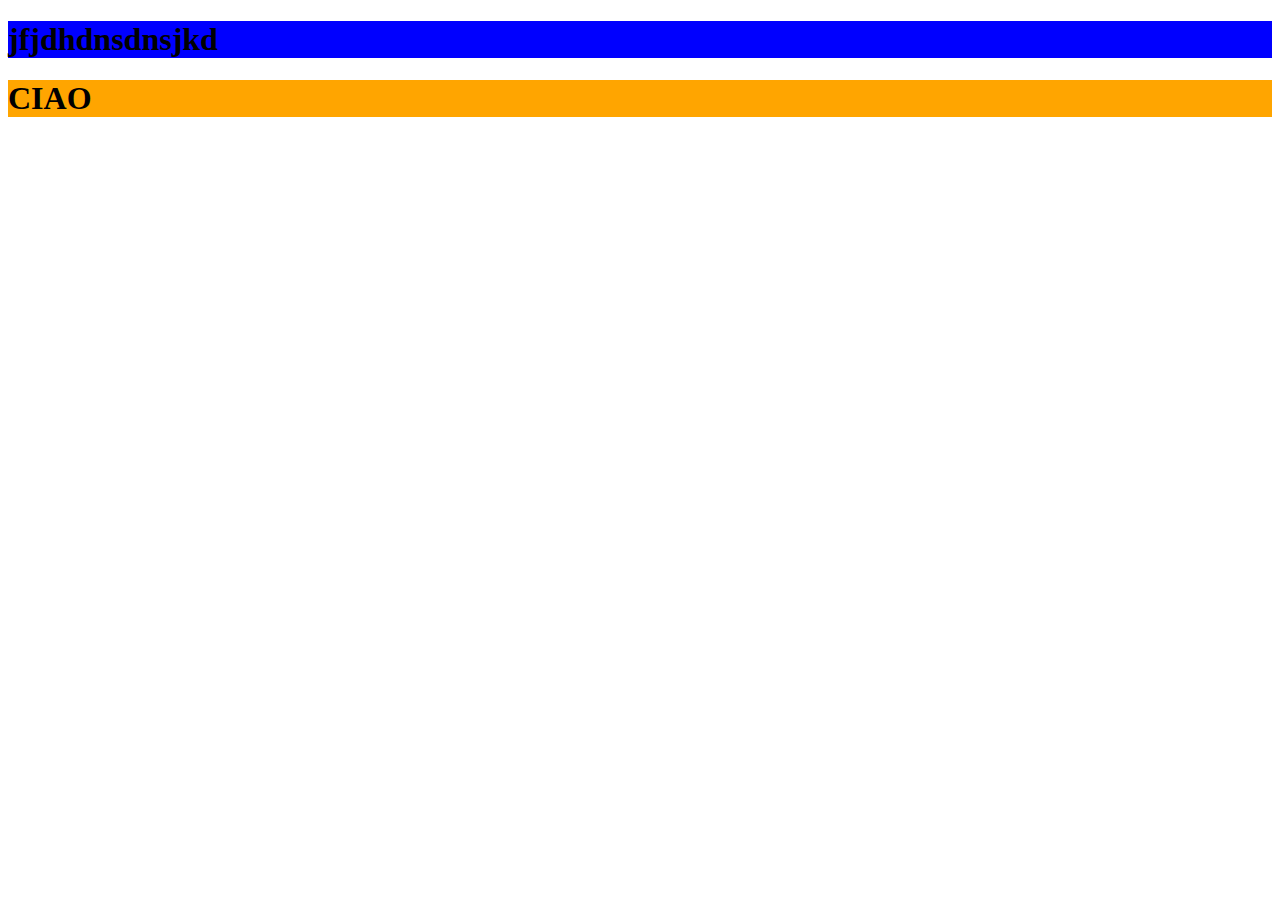
<file: Pre-corso full stack/CSS.html>
<!DOCTYPE html>
<html lang="en">

<head>
    <meta charset="UTF-8">
    <meta name="viewport" content="width=device-width, initial-scale=1.0">
    <title>CSS</title>
</head>
<div class="ciao">
    <h1>jfjdhdnsdnsjkd</h1>
</div>
<div id="hello">
    <h1> CIAO</h1>
</div>


<style>
    .ciao {
        background-color: blue;
    }
    #hello {
        background-color: orange;
    }
</style>

<body>


</body>

</html>
</file>
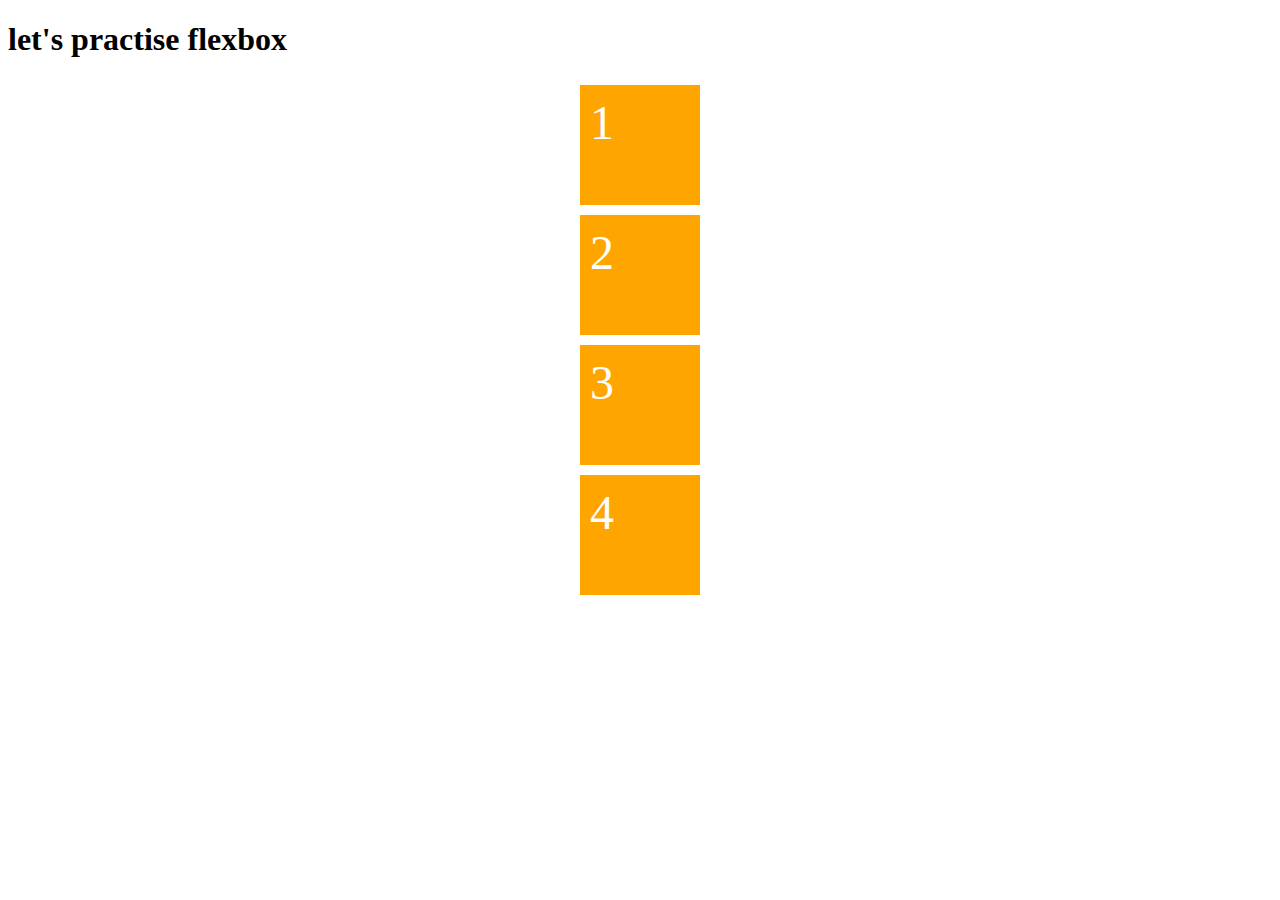
<file: Pre-corso full stack/Flexbox.html>
<!DOCTYPE html>
<html lang="en">

<head>
    <meta charset="UTF-8">
    <meta name="viewport" content="width=device-width, initial-scale=1.0">
    <title>web prep - flebox</title>
    <style>
        #flex-container {
            display: flex;
            flex-direction: column;
            align-items:center;
        }

        .flex-item {
            width: 100px;
            height: 100px;
            background-color: orange;
            color: white;
            margin: 5px;
            padding: 10px;
            font-size: 3em;
        }
    </style>
</head>

<body>
    <h1>let's practise flexbox</h1>
    <div id="flex-container">
        <div class="flex-item">1</div>
        <div class="flex-item">2</div>
        <div class="flex-item">3</div>
        <div class="flex-item">4</div>
    </div>

</body>

</html>
</file>
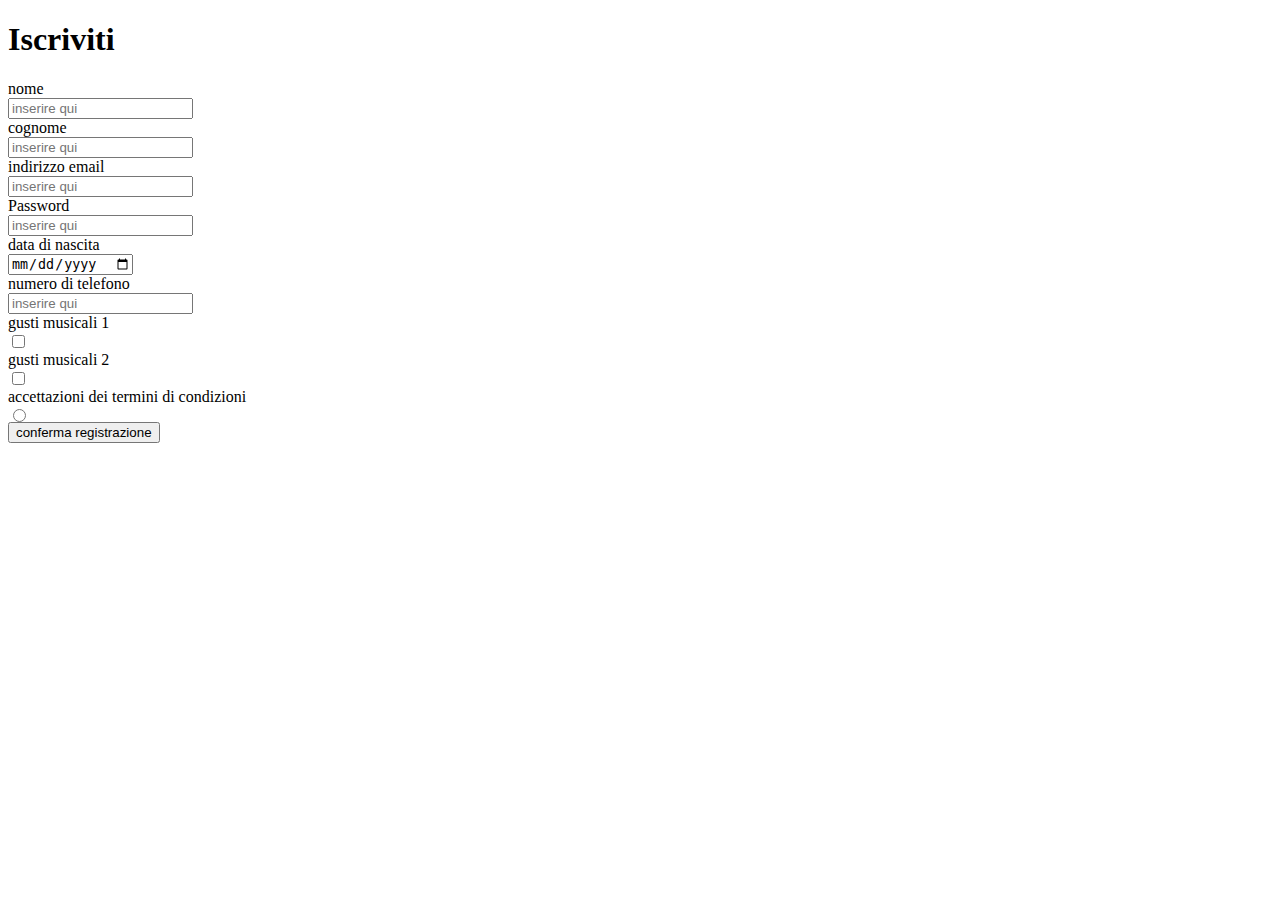
<file: Pre-corso full stack/Pre-corso input - form -buttons.html>
<!DOCTYPE html>
<html lang="en">

<head>
    <meta charset="UTF-8">
    <meta name="viewport" content="width=device-width, initial-scale=1.0">
    <title>Challenge</title>
   <style>
    
    input {
        display: flex;
        flex-direction: column ;
        justify-content: center;
    }
   </style>
</head>

<body>
    <h1>Iscriviti</h1>
    <form onsubmit="alert ('registrazione effettuata')">
        <div>
            <lable>nome</lable>
            <input type="text" name="nome" placeholder="inserire qui">
        </div>

        <div>
            <lable>cognome</lable>
            <input type="text" name="cognome" placeholder="inserire qui">
        </div>

        <div>
            <lable>indirizzo email</lable>
            <input type="email" name="indirizzo email" placeholder="inserire qui">
        </div>

        <div>
            <lable>Password</lable>
            <input type="password" name="password" placeholder="inserire qui">
        </div>
        <div>
            <lable>data di nascita</lable>
            <input type="date" name="data di nascita">
        </div>
        <div>
            <lable>numero di telefono</lable>
            <input type="number" name="numero di telefono" placeholder="inserire qui">
        </div>
        <div>
            <lable>gusti musicali 1</lable>
            <input type="checkbox" name="gusti musicali 1">
        </div>
        <div>
            <lable>gusti musicali 2</lable>
            <input type="checkbox" name="gusti musicali 2">
        </div>
        <div>
            <lable>accettazioni dei termini di condizioni</lable>
            <input type="radio" name="accettazioni dei termini di condizioni">
        </div>
    <div>
        <button type="submit">conferma registrazione</button>
    </div>
    </form>

</body>

</html>
</file>
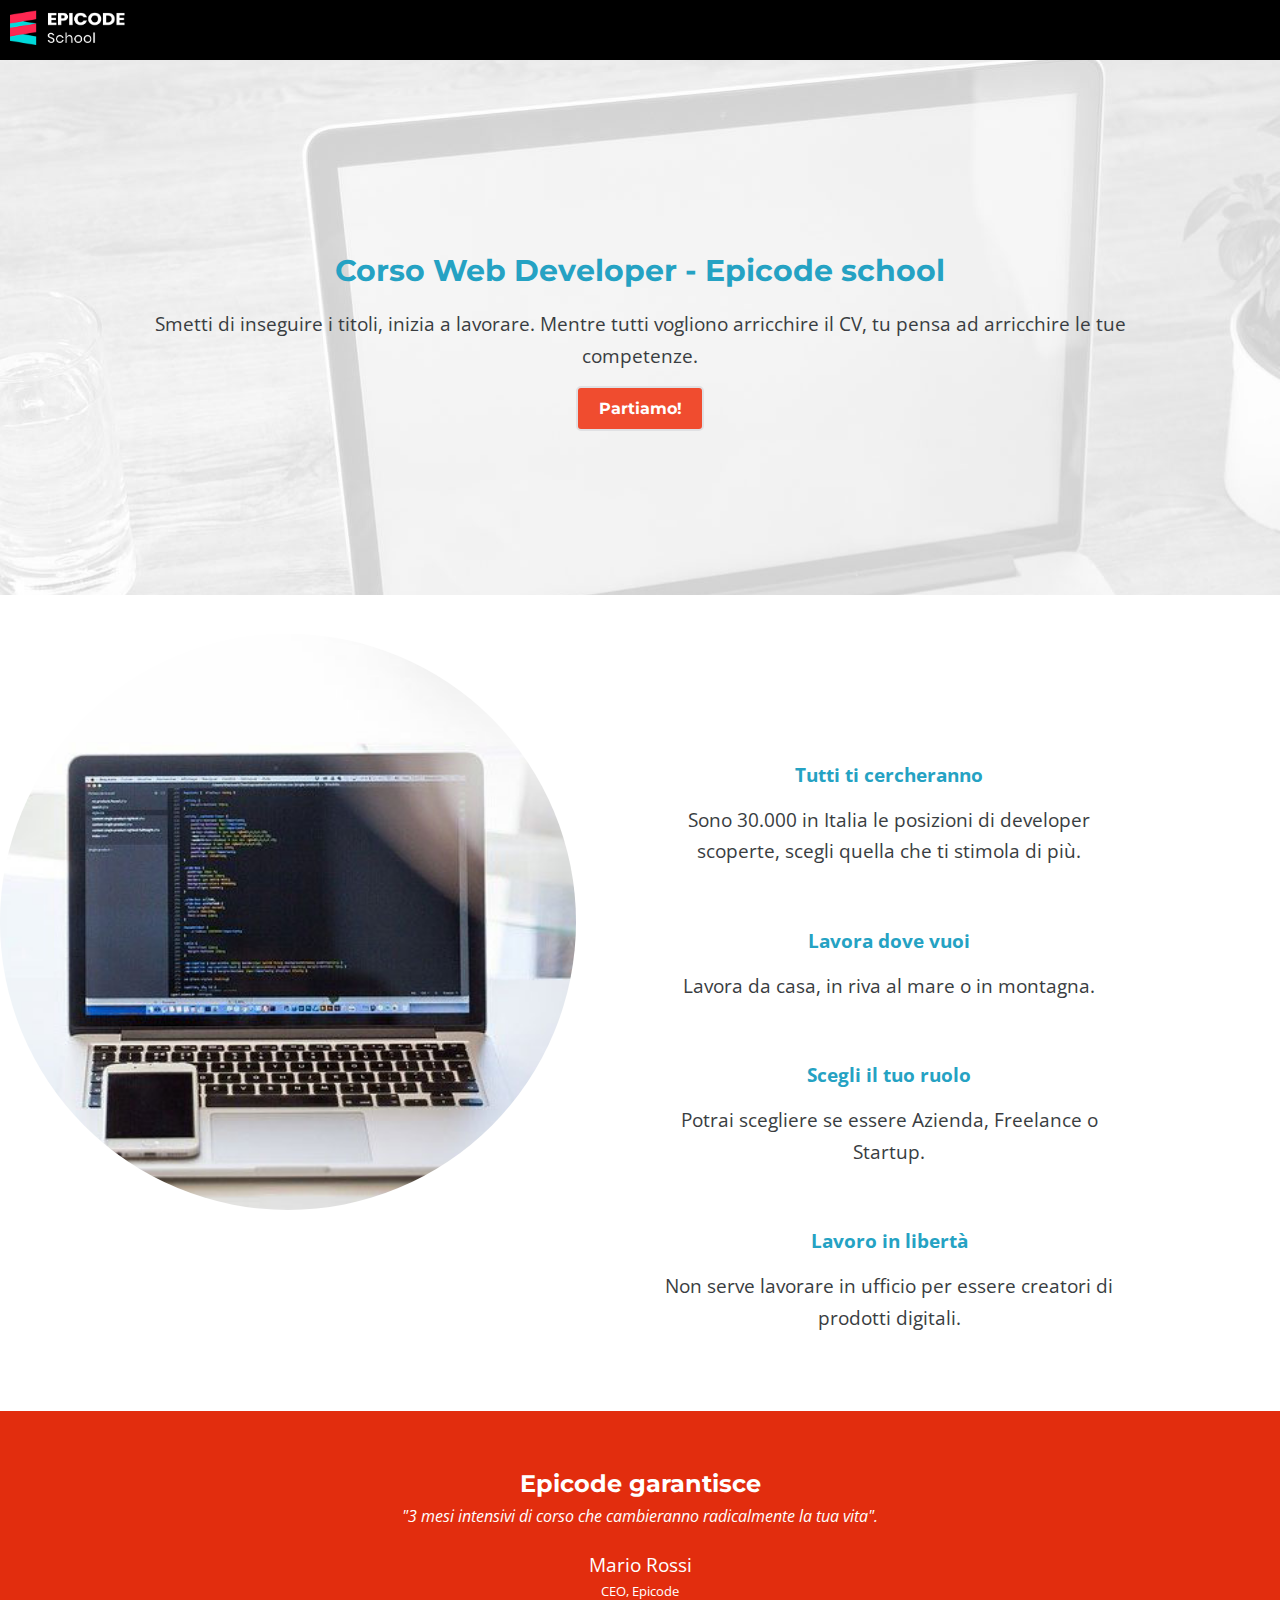
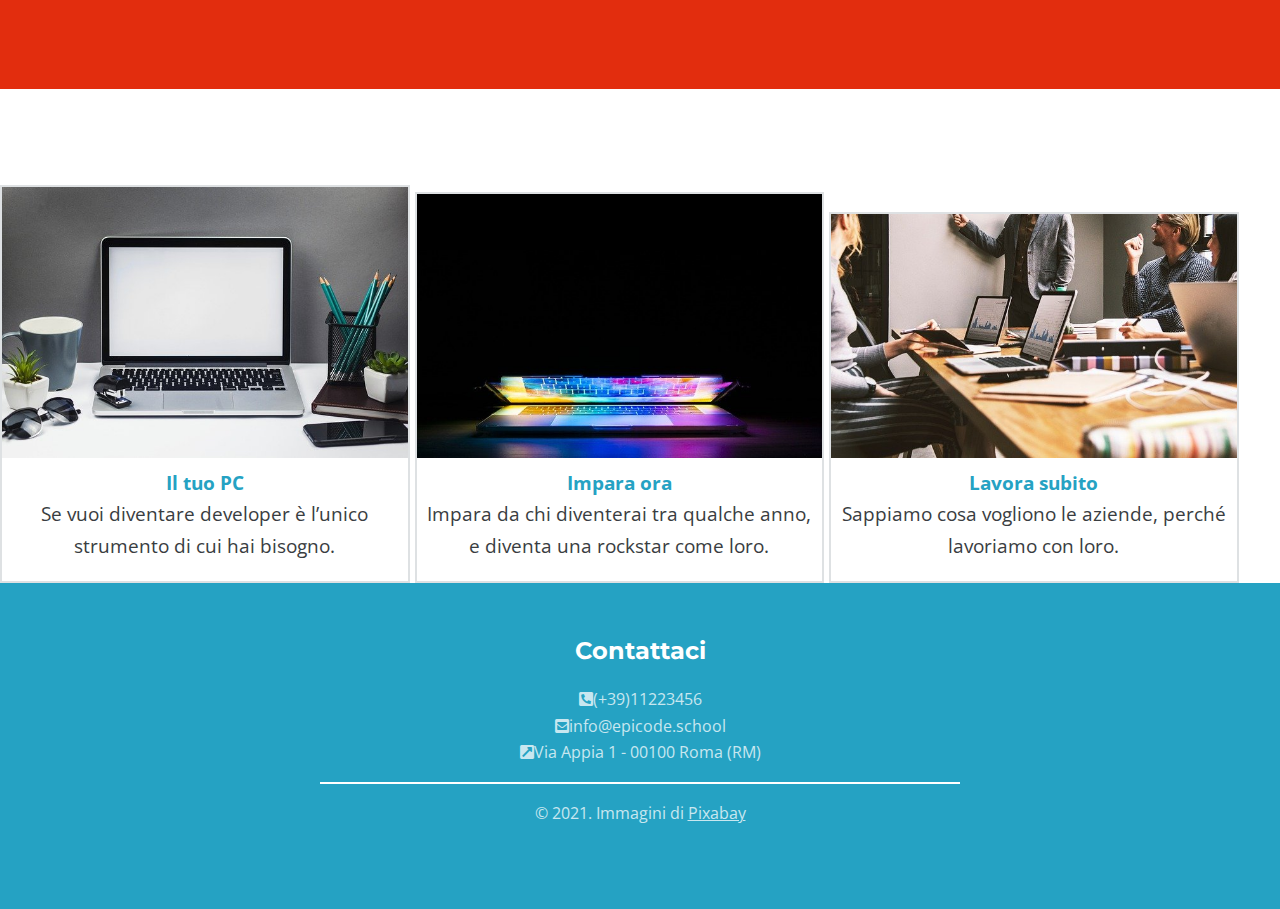
<file: ESERCITAZIONI/Gennaio/Progettp U1-W1-D5/index-deskop.html>
<!DOCTYPE html>
<html lang="en">
  <head>
    <meta charset="UTF-8" />
    <meta name="viewport" content="width=device-width, initial-scale=1.0" />
    <link
      rel="stylesheet"
      href="https://cdnjs.cloudflare.com/ajax/libs/font-awesome/5.15.4/css/all.min.css"
      integrity="sha512-1ycn6IcaQQ40/MKBW2W4Rhis/DbILU74C1vSrLJxCq57o941Ym01SwNsOMqvEBFlcgUa6xLiPY/NS5R+E6ztJQ=="
      crossorigin="anonymous"
      referrerpolicy="no-referrer"
    />
    <link rel="preconnect" href="https://fonts.googleapis.com" />
    <link rel="preconnect" href="https://fonts.gstatic.com" crossorigin />
    <link
      href="https://fonts.googleapis.com/css2?family=Open+Sans:ital,wght@0,400;0,600;1,400;1,600&display=swap"
      rel="stylesheet"
    />
    <link rel="preconnect" href="https://fonts.googleapis.com" />
    <link rel="preconnect" href="https://fonts.gstatic.com" crossorigin />
    <link
      href="https://fonts.googleapis.com/css2?family=Montserrat:ital,wght@0,400;0,700;1,400;1,700&family=Open+Sans:ital,wght@0,400;0,600;1,400;1,600&display=swap"
      rel="stylesheet"
    />

    <link rel="stylesheet" href="./Esercizio/css/reset.css" />
    <link rel="stylesheet" href="./Esercizio/css/style-deskop.css" />
    <title>Progetto deskop U1-W1-D5</title>
  </head>

  <body>
    <header>
      <div class="div1"><img class="img1" src="./Esercizio/images/logo.png" alt="logo_azienda" /></div>

      <h1 class="title1"><strong>Corso Web Developer - Epicode school</strong></h1>
      <div class="div0">
        Smetti di inseguire i titoli, inizia a lavorare. Mentre tutti vogliono arricchire il CV, tu pensa ad arricchire
        le tue competenze.
      </div>
      <button class="button1" type="submit">Partiamo!</button>
    </header>
    <main>
      <section>
        <div class="divimg">
          <img class="foto1" src="./Esercizio/images/notebook.jpg" alt="" />
        </div>
        <div class="divtextimg">
          <h3 class="allh3">Tutti ti cercheranno</h3>
          <div class="textdiv">
            Sono 30.000 in Italia le posizioni di developer scoperte, scegli quella che ti stimola di più.
          </div>

          <h3 class="allh3">Lavora dove vuoi</h3>
          <div class="textdiv">Lavora da casa, in riva al mare o in montagna.</div>

          <h3 class="allh3">Scegli il tuo ruolo</h3>
          <div class="textdiv">Potrai scegliere se essere Azienda, Freelance o Startup.</div>

          <h3 class="allh3">Lavoro in libertà</h3>
          <div class="textdiv">Non serve lavorare in ufficio per essere creatori di prodotti digitali.</div>
        </div>
      </section>

      <section class="section1">
        <h2 class="firsth2">Epicode garantisce</h2>
        <div class="div2">"3 mesi intensivi di corso che cambieranno radicalmente la tua vita".</div>
        <div class="div3">Mario Rossi</div>
        <div class="div4">CEO, Epicode</div>
      </section>
      <section class="sectioncards">
        <div class="divsection1 divcard1">
          <img class="foto2" src="./Esercizio/images/foto1.jpg" alt="foto2" />
          <h3 class="h3card">Il tuo PC</h3>
          <div class="textdivcard">Se vuoi diventare developer è l’unico strumento di cui hai bisogno.</div>
        </div>
        <div class="divsection1 divcard2">
          <img class="foto2" src="./Esercizio/images/foto2.jpg" alt="foto3" />
          <h3 class="h3card">Impara ora</h3>
          <div class="textdivcard">Impara da chi diventerai tra qualche anno, e diventa una rockstar come loro.</div>
        </div>
        <div class="divsection1 divcard3">
          <img class="foto2" src="./Esercizio/images/foto3.jpg" alt="foto4" />
          <h3 class="h3card">Lavora subito</h3>
          <div class="textdivcard">Sappiamo cosa vogliono le aziende, perché lavoriamo con loro.</div>
        </div>
      </section>
      <footer class="footer1">
        <h2 class="secondh2">Contattaci</h2>
        <div class="footerlinks">
          <p><i class="fas fa-phone-square-alt"></i>(+39)11223456</p>
          <p><i class="fas fa-envelope-square"></i>info@epicode.school</p>
          <p><i class="fas fa-external-link-square-alt"></i>Via Appia 1 - 00100 Roma (RM)</p>
        </div>
        <div class="divfooter">
          <p>&copy 2021. Immagini di <u>Pixabay</u></p>
        </div>
      </footer>
    </main>
  </body>
</html>
</file>
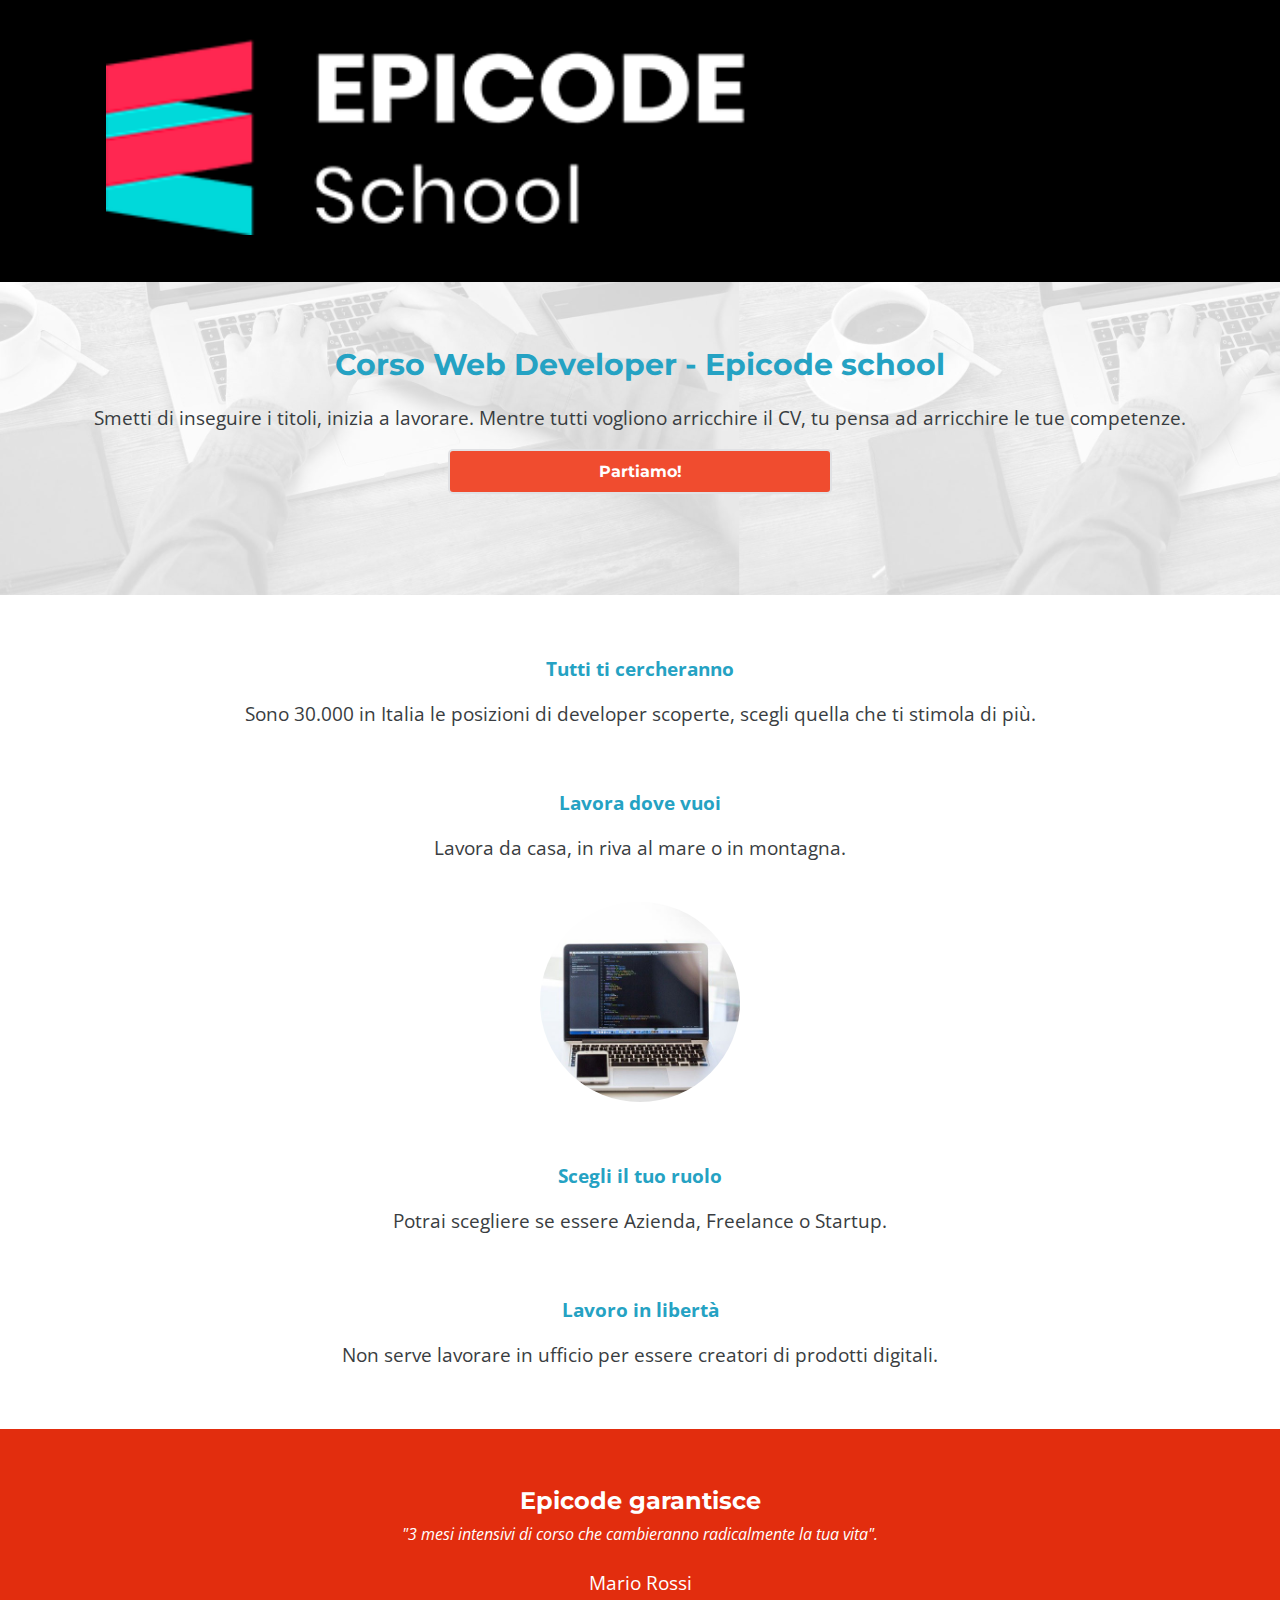
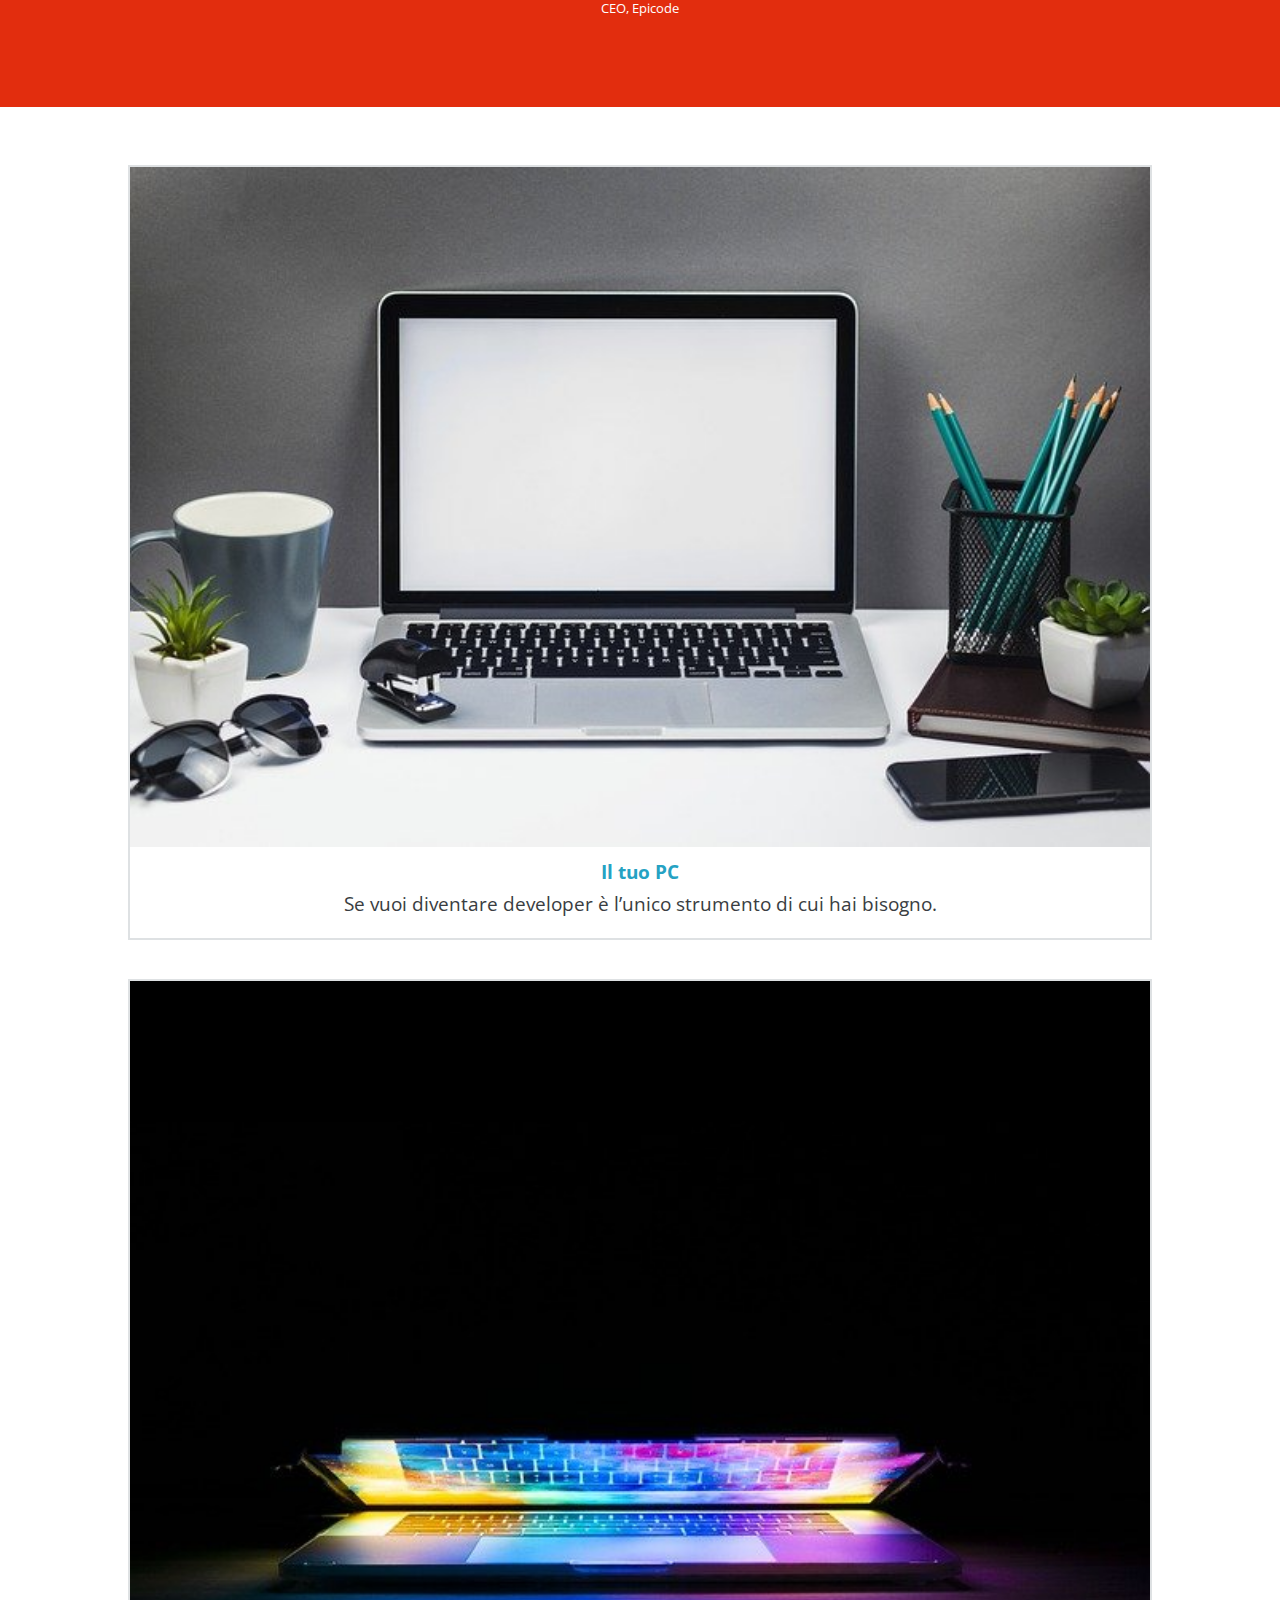
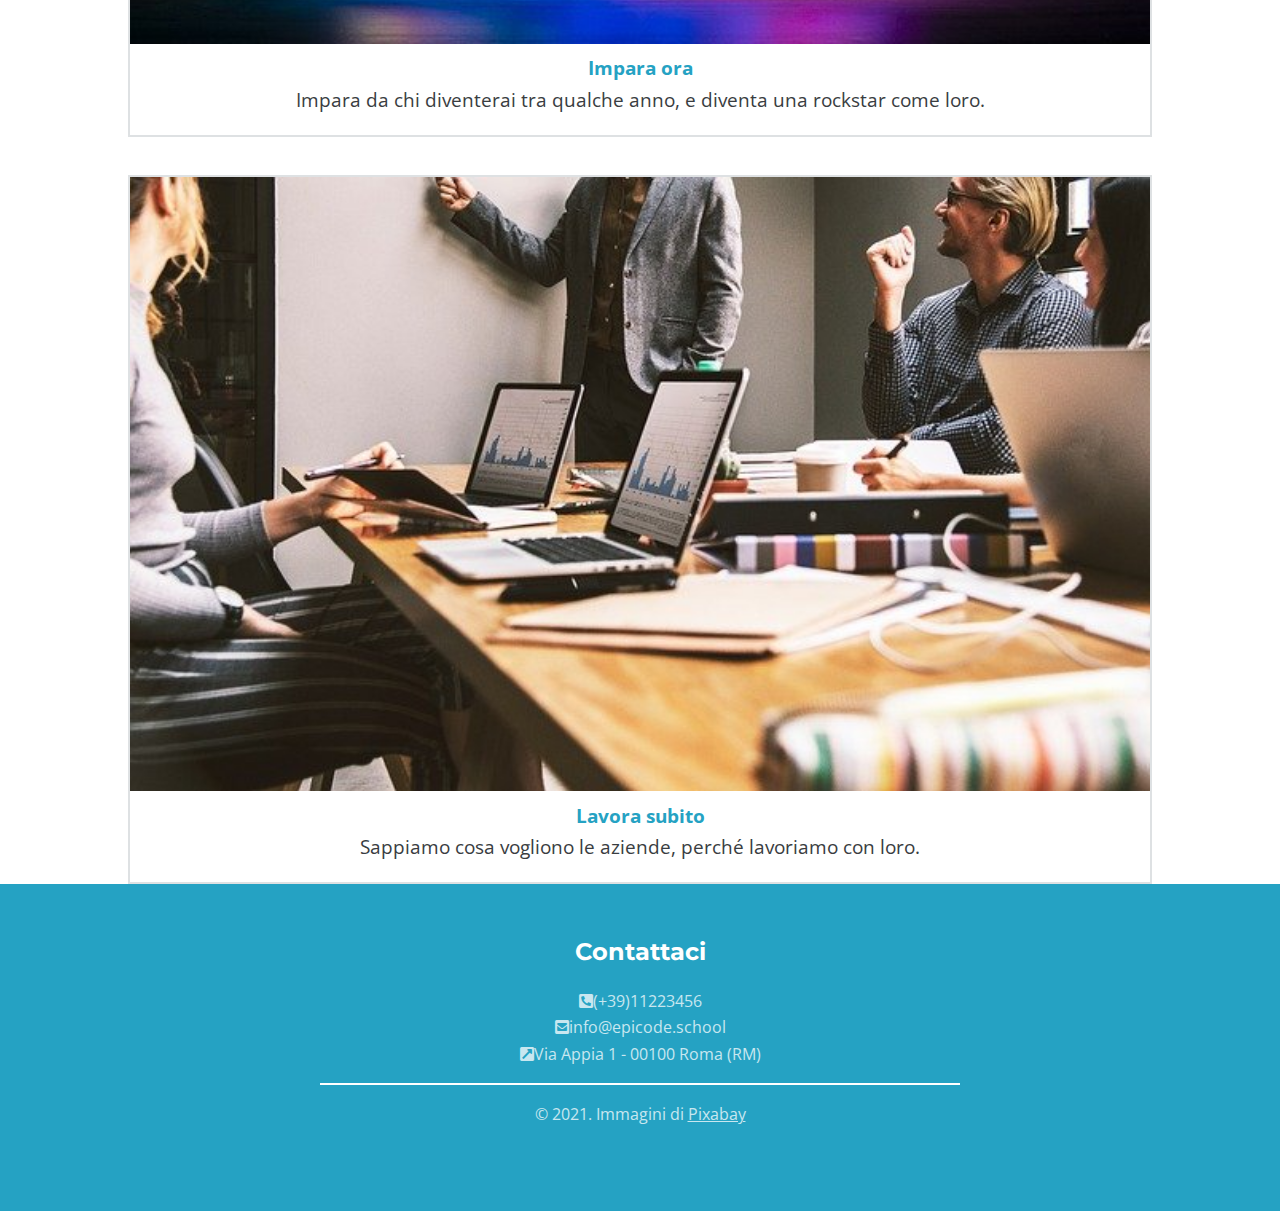
<file: ESERCITAZIONI/Gennaio/Progettp U1-W1-D5/Index-mobile.html>
<!DOCTYPE html>
<html lang="en">
  <head>
    <meta charset="UTF-8" />
    <meta name="viewport" content="width=device-width, initial-scale=1.0" />
    <link
      rel="stylesheet"
      href="https://cdnjs.cloudflare.com/ajax/libs/font-awesome/5.15.4/css/all.min.css"
      integrity="sha512-1ycn6IcaQQ40/MKBW2W4Rhis/DbILU74C1vSrLJxCq57o941Ym01SwNsOMqvEBFlcgUa6xLiPY/NS5R+E6ztJQ=="
      crossorigin="anonymous"
      referrerpolicy="no-referrer"
    />
    <link rel="preconnect" href="https://fonts.googleapis.com" />
    <link rel="preconnect" href="https://fonts.gstatic.com" crossorigin />
    <link
      href="https://fonts.googleapis.com/css2?family=Open+Sans:ital,wght@0,400;0,600;1,400;1,600&display=swap"
      rel="stylesheet"
    />
    <link rel="preconnect" href="https://fonts.googleapis.com" />
    <link rel="preconnect" href="https://fonts.gstatic.com" crossorigin />
    <link
      href="https://fonts.googleapis.com/css2?family=Montserrat:ital,wght@0,400;0,700;1,400;1,700&family=Open+Sans:ital,wght@0,400;0,600;1,400;1,600&display=swap"
      rel="stylesheet"
    />

    <link rel="stylesheet" href="./Esercizio/css/reset.css" />
    <link rel="stylesheet" href="./Esercizio/css/style.css" />
    <title>Progetto mobile U1-W1-D5</title>
  </head>

  <body>
    <header>
      <div class="div1"><img class="img1" src="./Esercizio/images/logo.png" alt="logo_azienda" /></div>

      <h1 class="title1"><strong>Corso Web Developer - Epicode school</strong></h1>
      <div class="div0">
        Smetti di inseguire i titoli, inizia a lavorare. Mentre tutti vogliono arricchire il CV, tu pensa ad arricchire
        le tue competenze.
      </div>
      <button class="button1" type="submit">Partiamo!</button>
    </header>
    <main>
      <section>
        <h3 class="allh3">Tutti ti cercheranno</h3>
        <div class="textdiv">
          Sono 30.000 in Italia le posizioni di developer scoperte, scegli quella che ti stimola di più.
        </div>
      </section>
      <section>
        <h3 class="allh3">Lavora dove vuoi</h3>
        <div class="textdiv">Lavora da casa, in riva al mare o in montagna.</div>
      </section>
      <section>
        <img class="foto1" src="./Esercizio/images/notebook.jpg" alt="foto1" />
      </section>
      <section>
        <h3 class="allh3">Scegli il tuo ruolo</h3>
        <div class="textdiv">Potrai scegliere se essere Azienda, Freelance o Startup.</div>
      </section>
      <section>
        <h3 class="allh3">Lavoro in libertà</h3>
        <div class="textdiv">Non serve lavorare in ufficio per essere creatori di prodotti digitali.</div>
      </section>
      <section class="section1">
        <h2 class="firsth2">Epicode garantisce</h2>
        <div class="div2">"3 mesi intensivi di corso che cambieranno radicalmente la tua vita".</div>
        <div class="div3">Mario Rossi</div>
        <div class="div4">CEO, Epicode</div>
      </section>
      <section>
        <div class="divsection1">
          <img class="foto2" src="./Esercizio/images/foto1.jpg" alt="foto2" />
          <h3 class="h3card">Il tuo PC</h3>
          <div class="textdivcard">Se vuoi diventare developer è l’unico strumento di cui hai bisogno.</div>
        </div>
        <div class="divsection1">
          <img class="foto2" src="./Esercizio/images/foto2.jpg" alt="foto3" />
          <h3 class="h3card">Impara ora</h3>
          <div class="textdivcard">Impara da chi diventerai tra qualche anno, e diventa una rockstar come loro.</div>
        </div>
        <div class="divsection1">
          <img class="foto2" src="./Esercizio/images/foto3.jpg" alt="foto4" />
          <h3 class="h3card">Lavora subito</h3>
          <div class="textdivcard">Sappiamo cosa vogliono le aziende, perché lavoriamo con loro.</div>
        </div>
      </section>
      <footer class="footer1">
        <h2 class="secondh2">Contattaci</h2>
        <div class="footerlinks">
          <p><i class="fas fa-phone-square-alt"></i>(+39)11223456</p>
          <p><i class="fas fa-envelope-square"></i>info@epicode.school</p>
          <p><i class="fas fa-external-link-square-alt"></i>Via Appia 1 - 00100 Roma (RM)</p>
        </div>
        <div class="divfooter">
          <p>&copy 2021. Immagini di <u>Pixabay</u></p>
        </div>
      </footer>
    </main>
  </body>
</html>
</file>
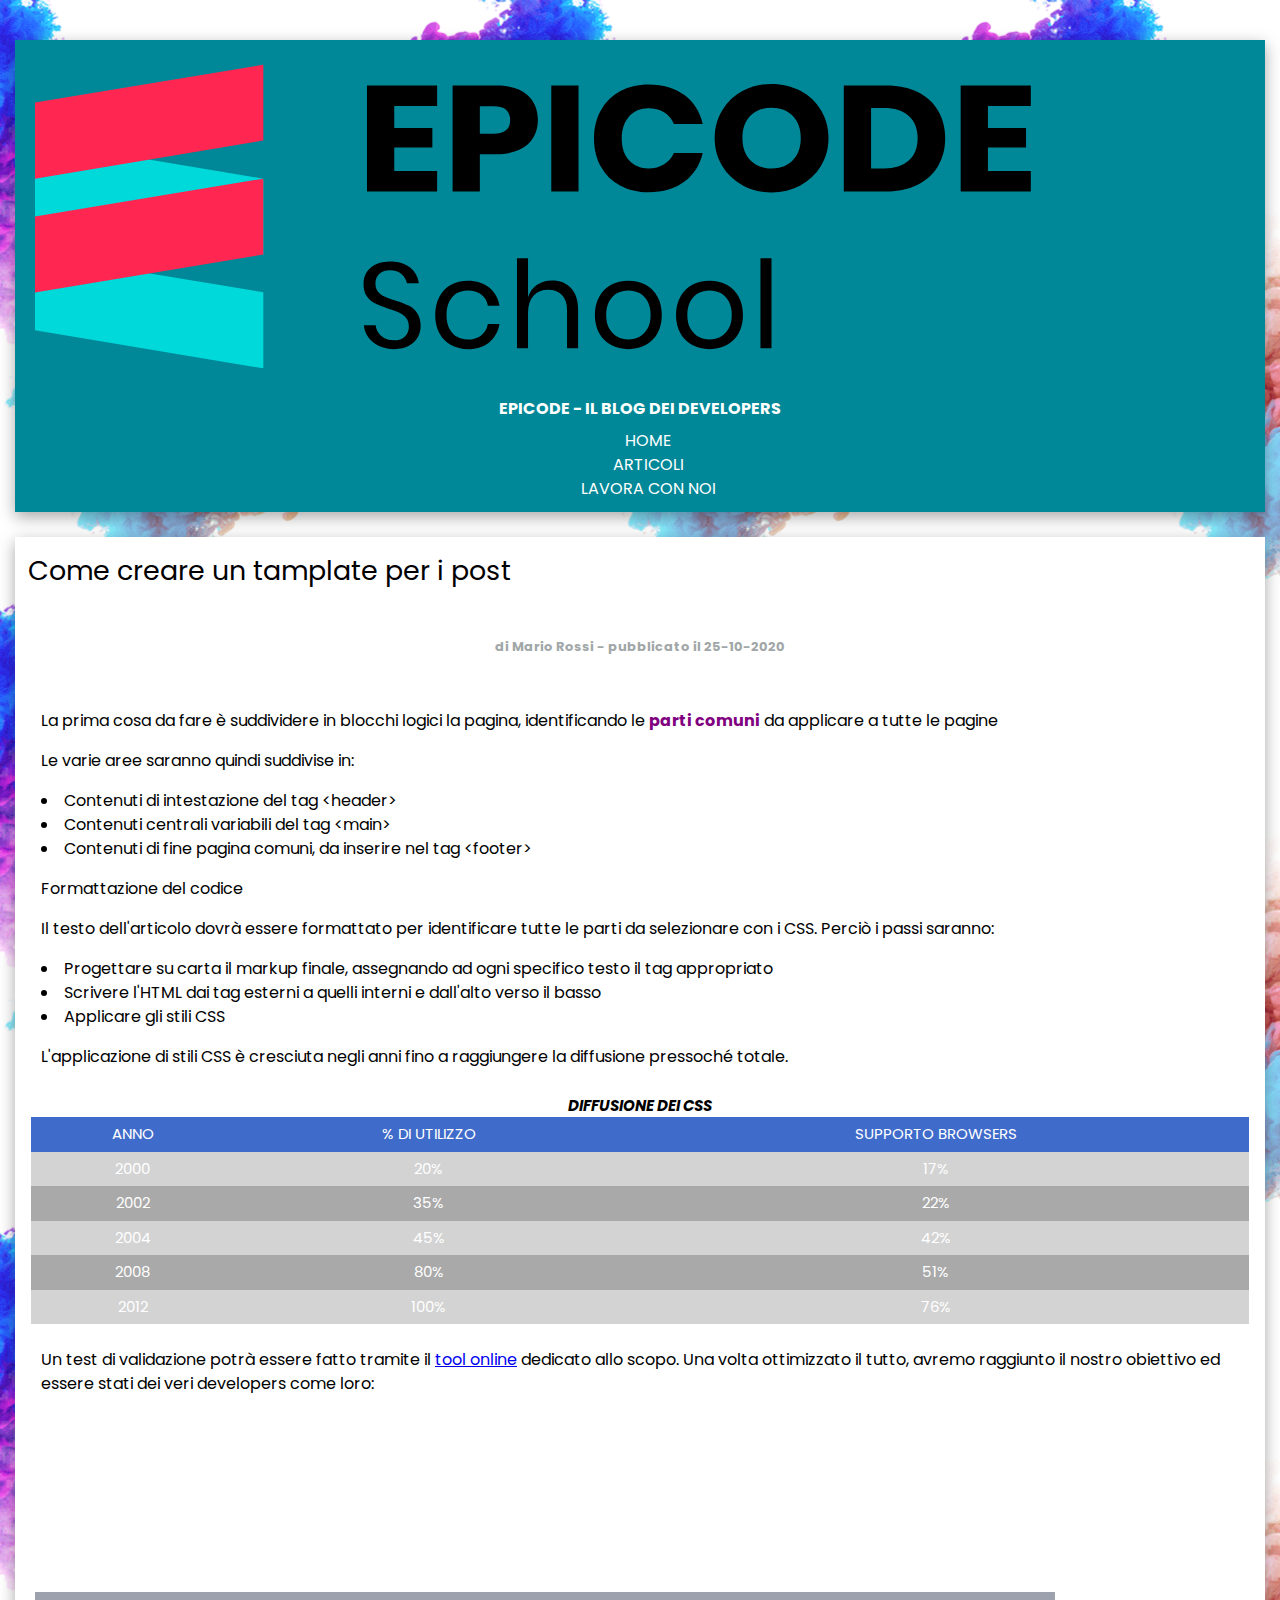
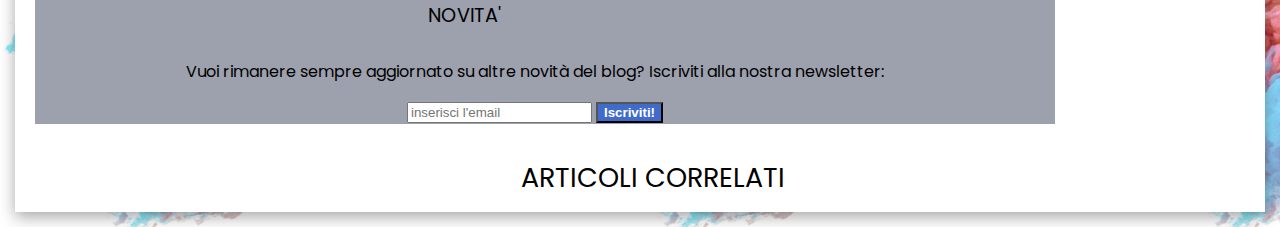
<file: ESERCITAZIONI/Gennaio/U1-W1-D4/U1-W1-D4.html>
<!DOCTYPE html>
<html lang="en">
  <head>
    <meta charset="UTF-8" />
    <meta name="viewport" content="width=device-width, initial-scale=1.0" />
    <link rel="stylesheet" href="./assets/css/reset.css" />
    <link
      rel="stylesheet"
      href="https://cdnjs.cloudflare.com/ajax/libs/font-awesome/5.15.4/css/all.min.css"
      integrity="sha512-1ycn6IcaQQ40/MKBW2W4Rhis/DbILU74C1vSrLJxCq57o941Ym01SwNsOMqvEBFlcgUa6xLiPY/NS5R+E6ztJQ=="
      crossorigin="anonymous"
      referrerpolicy="no-referrer"
    />
    <link rel="preconnect" href="https://fonts.googleapis.com" />
    <link rel="preconnect" href="https://fonts.gstatic.com" crossorigin />
    <link
      href="https://fonts.googleapis.com/css2?family=Poppins:ital,wght@0,400;0,600;1,700&display=swap"
      rel="stylesheet"
    />

    <link rel="stylesheet" href="./assets/css/style.css" />
    <title>Esercitazione U1-W1-D4</title>
  </head>
  <body>
    <header>
      <div class="container"><img src="./assets/img/logo.svg" alt="logo-epicode" /></div>
      <div class="div1"><h2 class="textwhite">EPICODE - IL BLOG DEI DEVELOPERS</h2></div>
      <div>
        <ul class="div1">
          <li>HOME</li>
          <li>ARTICOLI</li>
          <li>LAVORA CON NOI</li>
        </ul>
      </div>
    </header>
    <main class="main1">
      <section class="section1">
        <h1><strong>Come creare un tamplate per i post</strong></h1>
        <p><span class="span1">di Mario Rossi - pubblicato il 25-10-2020</span></p>
        <div class="div2">
          <p>
            La prima cosa da fare è suddividere in blocchi logici la pagina, identificando le
            <span class="span2"><strong>parti comuni</strong></span> da applicare a tutte le pagine
          </p>

          <p>Le varie aree saranno quindi suddivise in:</p>
          <ul>
            <li>Contenuti di intestazione del tag &ltheader&gt</li>
            <li>Contenuti centrali variabili del tag &ltmain&gt</li>
            <li>Contenuti di fine pagina comuni, da inserire nel tag &ltfooter&gt</li>
          </ul>

          <p>Formattazione del codice</p>
          <p>
            Il testo dell'articolo dovrà essere formattato per identificare tutte le parti da
            <span><strong>selezionare con i CSS</strong></span
            >. Perciò i passi saranno:
          </p>
          <ul>
            <li>Progettare su carta il markup finale, assegnando ad ogni specifico testo il tag appropriato</li>
            <li>Scrivere l'HTML dai tag esterni a quelli interni e dall'alto verso il basso</li>
            <li>Applicare gli stili CSS</li>
          </ul>
          <p>L'applicazione di stili CSS è cresciuta negli anni fino a raggiungere la diffusione pressoché totale.</p>
        </div>
      </section>
      <section class="sectiontable">
        <table>
          <caption>
            Diffusione dei CSS
          </caption>
          <tr>
            <th>Anno</th>
            <th>% di utilizzo</th>
            <th>Supporto browsers</th>
          </tr>
          <tr class="lightgrey">
            <td>2000</td>
            <td>20%</td>
            <td>17%</td>
          </tr>
          <tr class="darkgrey">
            <td>2002</td>
            <td>35%</td>
            <td>22%</td>
          </tr>
          <tr class="lightgrey">
            <td>2004</td>
            <td>45%</td>
            <td>42%</td>
          </tr>
          <tr class="darkgrey">
            <td>2008</td>
            <td>80%</td>
            <td>51%</td>
          </tr>
          <tr class="lightgrey">
            <td>2012</td>
            <td>100%</td>
            <td>76%</td>
          </tr>
        </table>
      </section>
      <section class="section3">
        <p>
          Un test di validazione potrà essere fatto tramite il <a href="#">tool online</a> dedicato allo scopo. Una
          volta ottimizzato il tutto, avremo raggiunto il nostro obiettivo ed essere stati dei veri developers come
          loro:
        </p>
        <iframe
          width="560"
          height="315"
          src="https://www.youtube.com/embed/aBSZVeBRvDY?si=_eOubr9fObecp-_x"
          title="YouTube video player"
          frameborder="0"
          allow="accelerometer; autoplay; clipboard-write; encrypted-media; gyroscope; picture-in-picture; web-share"
          allowfullscreen
        ></iframe>
      </section>
      <section class="box1">
        <h1>NOVITA'</h1>
        <p>Vuoi rimanere sempre aggiornato su altre novità del blog? Iscriviti alla nostra newsletter:</p>

        <input type="email" name="inserisci l'emai" id="email" placeholder="inserisci l'email" />
        <button type="submit"><span class="span3">Iscriviti!</span></button>
      </section>
      <h1 class="h1out">ARTICOLI CORRELATI</h1>
    </main>
    <footer></footer>
  </body>
</html>
</file>
<file: ESERCITAZIONI/Gennaio/Progettp U1-W1-D5/Esercizio/css/style-deskop.css>
* {
  box-sizing: border-box;
}

body {
  font-family: "open sans";
  font-size: 1.2rem;
  color: #393d41;
  line-height: 1.65;
  margin: 0;
  box-sizing: border-box;
}

header {
  height: 31em;
  background-image: url(../images/banner.jpg);
  background-size: 150%;
  background-position-x: -15em;
  /* background-position-y: 0em; */
}

.div1 {
  height: 60px;
  background-color: black;
  padding-bottom: 0.5em;
}

.img1 {
  width: 6em;
  margin: 0.5em;
  text-align: left;
}

.title1 {
  font-family: "Montserrat";
  font-size: 30px;
  font-weight: bold;
  text-align: center;
  margin-inline: 2em;
  margin-top: 2em;
  margin-bottom: 15px;
  line-height: 1.5;
  color: #25a2c3;
  padding-top: 10%;
}

.div0 {
  text-align: center;
  padding-top: -10px;
  padding-inline: 10%;
  color: #393d41;
}

.button1 {
  display: inline;
  background-color: #f04c2f;
  width: 10%;
  min-width: 100px;
  height: 45px;
  padding: 8px;
  border-radius: 5px;
  border: 2.5px solid #e0e1e4;
  box-shadow: 0px 0px 20px -20px;
  font-weight: bold;
  font-family: "montserrat";
  font-size: medium;
  color: white;
  text-align: center;
  margin-left: 45%;
  margin-top: 15px;
}

.allh3 {
  color: #25a2c3;
  text-align: center;
  font-weight: bold;
  padding-top: 3em;
  padding-bottom: 0.7em;
}

.textdiv {
  text-align: center;
  margin-inline: 2.5em;
}

.divimg {
  display: inline;
}
.foto1 {
  width: 45%;
  border-radius: 50%;
  display: inline-block;
  margin-inline: auto;
  margin-top: 2em;
  margin-bottom: 6em;
}

.divtextimg {
  display: inline-block;
  width: 45%;
  margin: 20px;
}

.section1 {
  width: 100%;
  background-color: #e22d0e;
  height: 14.5em;
  margin-top: 3em;
  margin-bottom: 3em;
}

.firsth2 {
  color: white;
  font-weight: bold;
  text-align: center;
  font-size: x-large;
  font-family: "montserrat";
  padding-top: 2.2em;
}

.div2 {
  text-align: center;
  padding-top: -10px;
  padding-inline: 40px;
  color: #393d41;
  font-style: italic;
  font-size: medium;
  color: white;
}

.div3 {
  text-align: center;
  color: white;
  margin-top: 1em;
}

.div4 {
  text-align: center;
  color: white;
  font-size: small;
}

.divsection1 {
  height: 100%;
  border: 2px;
  border-style: solid;
  border-color: #dee1e3;
  transition: 0.3s;
  width: 80%;
  margin-inline: auto;
  height: max-content;
  margin-top: 2em;
}

.foto2 {
  width: 100%;
  text-align: center;
}

.divcard1 {
  height: auto;
  display: inline-block;
  width: 32%;
}
.divcard2 {
  height: auto;
  display: inline-block;
  width: 32%;
}

.divcard3 {
  height: auto;
  display: inline-block;
  width: 32%;
}

.h3card {
  color: #25a2c3;
  text-align: center;
  font-weight: bold;

  padding-top: 0em;
  margin-bottom: 0;
}

.textdivcard {
  text-align: center;
  padding: 0.5em;
  padding-top: -0em;
  padding-bottom: 1em;
}

.footer1 {
  background-color: #25a2c3;
  height: 17em;
  margin-inline: auto;
}

.secondh2 {
  text-align: center;
  color: white;
  font-weight: bold;
  font-size: x-large;
  font-family: "Montserrat";
  padding-top: 2em;
}

.footerlinks {
  text-align: center;
  color: #c8e7f0;
  font-size: medium;
  padding-top: 1em;
}

.divfooter {
  width: 50%;
  margin: auto;
  text-align: center;
  color: #c8e7f0;
  font-size: medium;
  padding-top: 1em;
  margin-top: 1em;
  border-top: 2px solid white;
}
</file>
<file: ESERCITAZIONI/Gennaio/Progettp U1-W1-D5/Esercizio/css/style.css>
/* Your styles here */
* {
  box-sizing: border-box;
}

body {
  font-family: "open sans";
  font-size: 1.2rem;
  color: #393d41;
  line-height: 1.65;
  margin: 0;
  box-sizing: border-box;
}

header {
  height: 31em;
  background-image: url(../images/banner.jpg);
  background-size: 46.5em;
  background-position-x: -8em;
  background-position-y: 0em;
}

.div1 {
  background-color: black;
  padding-bottom: 0.5em;
}

.img1 {
  width: 50%;

  text-align: center;
  margin-inline: 5.5em;
  padding-top: 2em;
  padding-bottom: 1.5em;
}

.title1 {
  font-family: "Montserrat";
  font-size: 30px;
  font-weight: bold;
  text-align: center;
  margin-inline: 2em;
  margin-top: 2em;
  margin-bottom: 15px;
  line-height: 1.5;
  color: #25a2c3;
}

.div0 {
  text-align: center;
  padding-top: -10px;
  padding-inline: 40px;
  color: #393d41;
}

.button1 {
  display: inline;
  background-color: #f04c2f;
  width: 30%;
  min-width: 100px;
  height: 45px;
  padding: 8px;
  border-radius: 5px;
  border: 2.5px solid #e0e1e4;
  box-shadow: 0px 0px 20px -20px;
  font-weight: bold;
  font-family: "montserrat";
  font-size: medium;
  color: white;
  text-align: center;
  margin-left: 35%;
  margin-top: 15px;
}

.allh3 {
  color: #25a2c3;
  text-align: center;
  font-weight: bold;
  padding-top: 3em;
  padding-bottom: 0.7em;
}

.textdiv {
  text-align: center;
  margin-inline: 2.5em;
}

.foto1 {
  width: 200px;
  height: 200px;
  border-radius: 50%;
  text-align: center;
  display: block;
  margin-inline: auto;
  margin-top: 2em;
}

.section1 {
  width: 100%;
  background-color: #e22d0e;
  height: 14.5em;
  margin-top: 3em;
  margin-bottom: 3em;
}

.firsth2 {
  color: white;
  font-weight: bold;
  text-align: center;
  font-size: x-large;
  font-family: "montserrat";
  padding-top: 2.2em;
}

.div2 {
  text-align: center;
  padding-top: -10px;
  padding-inline: 40px;
  color: #393d41;
  font-style: italic;
  font-size: medium;
  color: white;
}

.div3 {
  text-align: center;
  color: white;
  margin-top: 1em;
}

.div4 {
  text-align: center;
  color: white;
  font-size: small;
}

.divsection1 {
  border: 2px;
  border-style: solid;
  border-color: #dee1e3;
  transition: 0.3s;
  width: 80%;
  margin-inline: auto;
  height: max-content;
  margin-top: 2em;
}

.foto2 {
  width: 100%;
  text-align: center;
}

.h3card {
  color: #25a2c3;
  text-align: center;
  font-weight: bold;

  padding-top: 0em;
  margin-bottom: 0;
}

.textdivcard {
  text-align: center;
  padding: 0.5em;
  padding-top: -0em;
  padding-bottom: 1em;
}

.footer1 {
  background-color: #25a2c3;
  height: 17em;
  margin-inline: auto;
}

.secondh2 {
  text-align: center;
  color: white;
  font-weight: bold;
  font-size: x-large;
  font-family: "Montserrat";
  padding-top: 2em;
}

.footerlinks {
  text-align: center;
  color: #c8e7f0;
  font-size: medium;
  padding-top: 1em;
}

.divfooter {
  width: 50%;
  margin: auto;
  text-align: center;
  color: #c8e7f0;
  font-size: medium;
  padding-top: 1em;
  margin-top: 1em;
  border-top: 2px solid white;
}
</file>
<file: ESERCITAZIONI/Gennaio/U1-W1-D4/assets/css/style.css>
body {
  font-family: Poppins, "Helvetica Neue", sans-serif;
  background-image: url("../img/sfondo.png");
  font-size: 1.4rem;
  line-height: 1.5;
  padding: 15px;
  background-position: center;
}

header {
  background-color: #008899;
  /* text-align: center; */

  margin-block: 25px;
  width: 100%;
  background-image: linear-gradient(border-top blue, #0099cc);
  box-shadow: rgba(0, 0, 0, 0.35) 0px 5px 15px;
  padding-bottom: 0.5em;
}

.textwhite {
  font-weight: bold;
  padding-bottom: 0.5em;
}

.div1 {
  font-size: medium;
  color: white;
  list-style-type: none;
  text-align: center;
}

img {
  width: 80%;
  margin: 20px;
}

.main1 {
  box-shadow: rgba(0, 0, 0, 0.35) 0px 5px 15px;
  background-color: white;
  width: 100%;
  margin: auto;

  text-align: center;
}

h1 {
  text-align: left;
  font-size: larger;
  padding: 0.5em;
}

.span1 {
  color: #a1a7a8;
  font-size: small;
  text-align: left;
  font-weight: bold;
}

.div2 {
  font-size: medium;
  padding: 10px;
  text-align: left;
}
.span2 {
  color: purple;
  font-weight: bold;
}
p {
  margin: 1em;
}

ul {
  list-style: inside;
  margin-left: 1em;
}

.sectiontable {
  padding-inline: 0.7em;
}

table {
  font-size: 15px;
  width: 100%;
  margin-left: 0em;

  text-transform: uppercase;
  margin-bottom: 2em;
}

caption {
  font-weight: bold;
  font-style: italic;
}

tr {
  background-color: #3f6bca;
  color: #ffffff;
}

th,
td {
  padding-block: 6px;
  padding-inline: 8px;
  vertical-align: bottom;
}
.lightgrey {
  background-color: lightgrey;
}

.darkgrey {
  background-color: darkgrey;
}
.section3 {
  font-size: medium;
  padding: 10px;
  text-align: left;
  margin-top: -2em;
}

iframe {
  width: 100%;
  border-radius: 15px;

  display: block;
  max-width: 250px;
  max-height: 200px;
  width: auto;
  height: auto;
  margin-left: 0.5em;
}

.box1 h1 {
  background-color: rgb(157, 161, 173);
  width: 80%;
  margin: 20px;
  padding-right: 20px;
  text-align: center;
}

.box1 {
  background-color: rgb(157, 161, 173);
  width: 80%;
  margin: 20px;
  padding-right: 20px;
  font-size: medium;
  text-align: center;
}

button {
  display: inline;

  font-weight: bold;
  background-color: #3f6bca;
}

.span3 {
  color: white;
}

.h1out {
  width: 100%;

  text-align: center;
}
</file>
